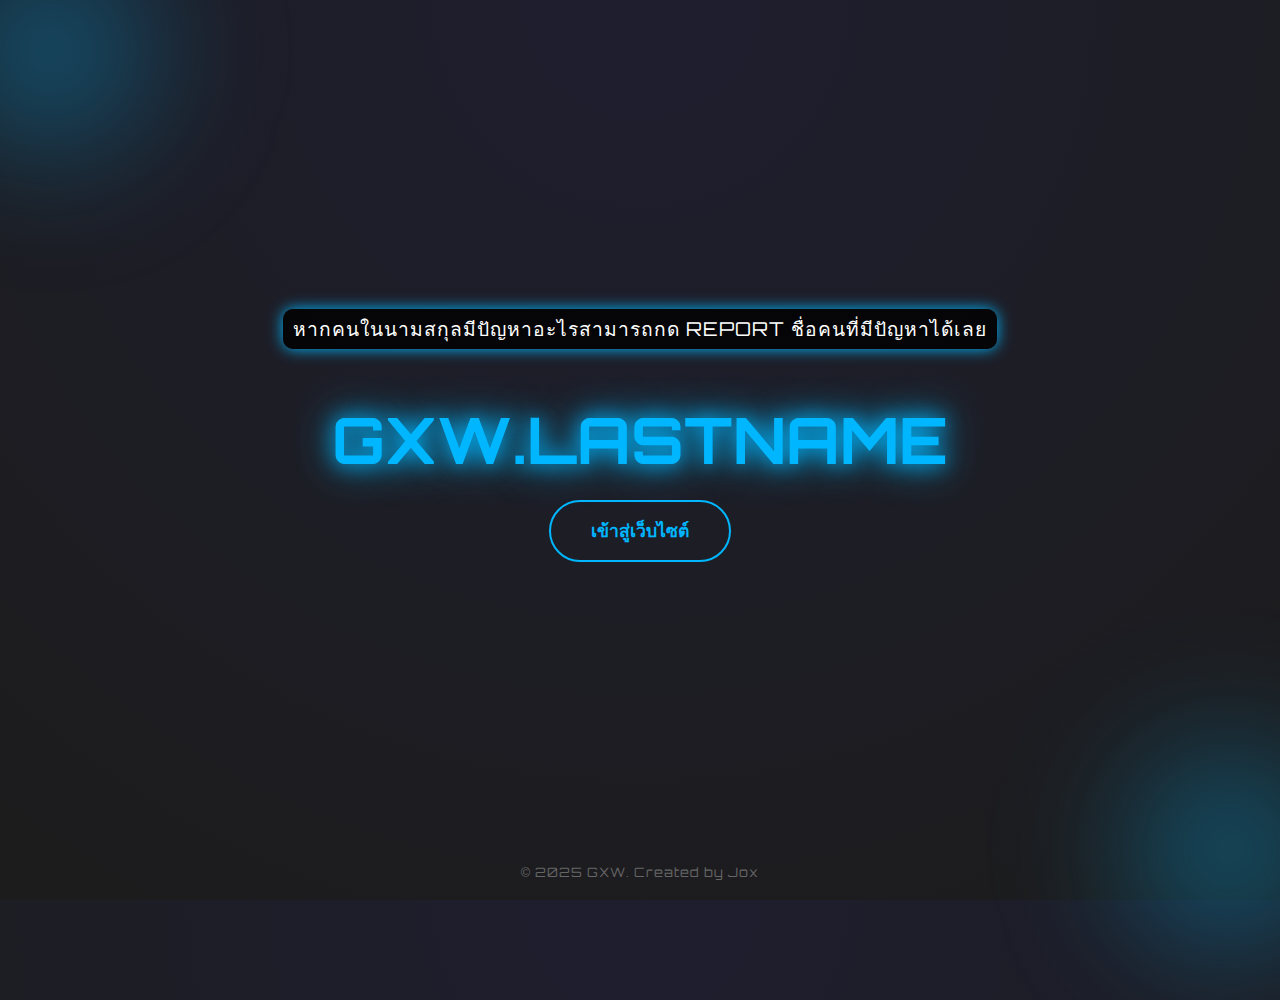
<file: index.html>
<!DOCTYPE html>
<html lang="th">
<head>
  <meta charset="UTF-8" />
  <meta name="viewport" content="width=device-width, initial-scale=1.0"/>
  <title>GXW.LASTNAME</title>
  <link rel="shortcut icon" href="https://img2.pic.in.th/pic/222f42df46fa5965b62.png" type="image/x-icon">
  <link href="https://fonts.googleapis.com/css2?family=Orbitron:wght@500;800&display=swap" rel="stylesheet">
  <style>
    * {
      margin: 0;
      padding: 0;
      box-sizing: border-box;
    }

    body {
      font-family: 'Orbitron', sans-serif;
      background: radial-gradient(circle at top, #1e1e2f 0%, #1c1c1c 100%); /* เปลี่ยนเป็นโทนสีเทาเข้ม */
      color: #fff;
      min-height: 100vh;
      display: flex;
      justify-content: center;
      align-items: center;
      overflow: hidden;
      flex-direction: column;
    }

    .container {
      text-align: center;
      padding: 30px;
      animation: fadeIn 2s ease-in-out;
    }

    h1 {
      font-size: 4rem;
      color: #00b7ff; /* เปลี่ยนเป็นสีฟ้าสดใส */
      text-shadow: 0 0 20px #00b7ff, 0 0 40px #00b7ff; /* เปลี่ยนสีเงาเป็นสีฟ้า */
      margin-bottom: 20px;
    }

    p {
      font-size: 1.2rem;
      color: #bbbbbb;
      margin-bottom: 40px;
      letter-spacing: 1px;
    }

    .enter-btn {
      padding: 15px 40px;
      font-size: 1.1rem;
      font-weight: bold;
      background: transparent;
      border: 2px solid #00b7ff; /* เปลี่ยนสีขอบเป็นสีฟ้า */
      color: #00b7ff;
      border-radius: 50px;
      cursor: pointer;
      position: relative;
      overflow: hidden;
      transition: all 0.4s ease;
      z-index: 1;
    }

    .enter-btn::before {
      content: "";
      position: absolute;
      left: 0;
      top: 0;
      height: 100%;
      width: 0%;
      background: #00b7ff; /* เปลี่ยนเป็นสีฟ้า */
      z-index: -1;
      transition: 0.4s ease;
    }

    .enter-btn:hover {
      color: black;
      transform: scale(1.05);
    }

    .enter-btn:hover::before {
      width: 100%;
    }

    footer {
      position: absolute;
      bottom: 20px;
      color: #666;
      font-size: 0.8rem;
      letter-spacing: 1px;
    }

    .neon-circle {
      position: absolute;
      width: 300px;
      height: 300px;
      border-radius: 50%;
      background: radial-gradient(circle, #00b7ff66 10%, transparent 70%); /* เปลี่ยนสีฟ้า */
      filter: blur(60px);
      animation: pulse 6s infinite ease-in-out;
    }

    .neon-circle.one {
      top: -100px;
      left: -100px;
    }

    .neon-circle.two {
      bottom: -100px;
      right: -100px;
    }

    /* ช่องประกาศเลื่อน */
    .announcement-scroll {
      width: auto;
      background: rgba(0, 0, 0, 0.8);
      color: #00b7ff; /* เปลี่ยนเป็นสีฟ้า */
      padding: 5px 10px; /* ลด padding ให้พอดีกับข้อความ */
      border-radius: 10px;
      box-shadow: 0 0 15px #00b7ff; /* เปลี่ยนสีเงาเป็นสีฟ้า */
      overflow: hidden;
      white-space: nowrap;
      font-size: 1rem; /* ปรับขนาดตัวอักษรให้เล็กลง */
      margin-bottom: 20px; /* ห่างจากเนื้อหาด้านล่าง */
      animation: fadeIn 2s ease-in-out;

      display: flex; /* ใช้ flexbox */
      justify-content: center; /* จัดตำแหน่งข้อความตรงกลาง */
      align-items: center; /* จัดตำแหน่งข้อความแนวตั้งตรงกลาง */
      height: 40px; /* ปรับความสูงให้เหมาะสม */
    }

    .announcement-scroll p {
      color: #fff;
      animation: scroll-left 15s linear infinite;
      margin: 0; /* ลบ margin เพื่อให้ข้อความตรงกลางอย่างสมบูรณ์ */
    }

    /* เลื่อนข้อความจากขวาไปซ้าย */
    @keyframes scroll-left {
      0% {
        transform: translateX(100%);
      }
      100% {
        transform: translateX(-100%);
      }
    }

    @keyframes fadeIn {
      from { opacity: 0; transform: scale(0.98); }
      to { opacity: 1; transform: scale(1); }
    }

    @keyframes pulse {
      0%, 100% { transform: scale(1); opacity: 0.6; }
      50% { transform: scale(1.1); opacity: 1; }
    }

  </style>
</head>
<body>
  <div class="neon-circle one"></div>
  <div class="neon-circle two"></div>

  <!-- ช่องประกาศเลื่อน -->
  <div class="announcement-scroll">
    <p>
      หากคนในนามสกุลมีปัญหาอะไรสามารถกด REPORT ชื่อคนที่มีปัญหาได้เลย
    </p>
  </div>

  <div class="container">
    <h1>GXW.LASTNAME</h1>
    <button class="enter-btn" onclick="location.href='body.html'">เข้าสู่เว็บไซต์</button>
  </div>

<script>
    document.addEventListener('contextmenu', e => e.preventDefault());
    document.addEventListener('keydown', e => {
      if (e.keyCode == 123) e.preventDefault(); // Block F12
    });
</script>

  <footer>© 2025 GXW. Created by Jox</footer>
</body>
</html>
</file>
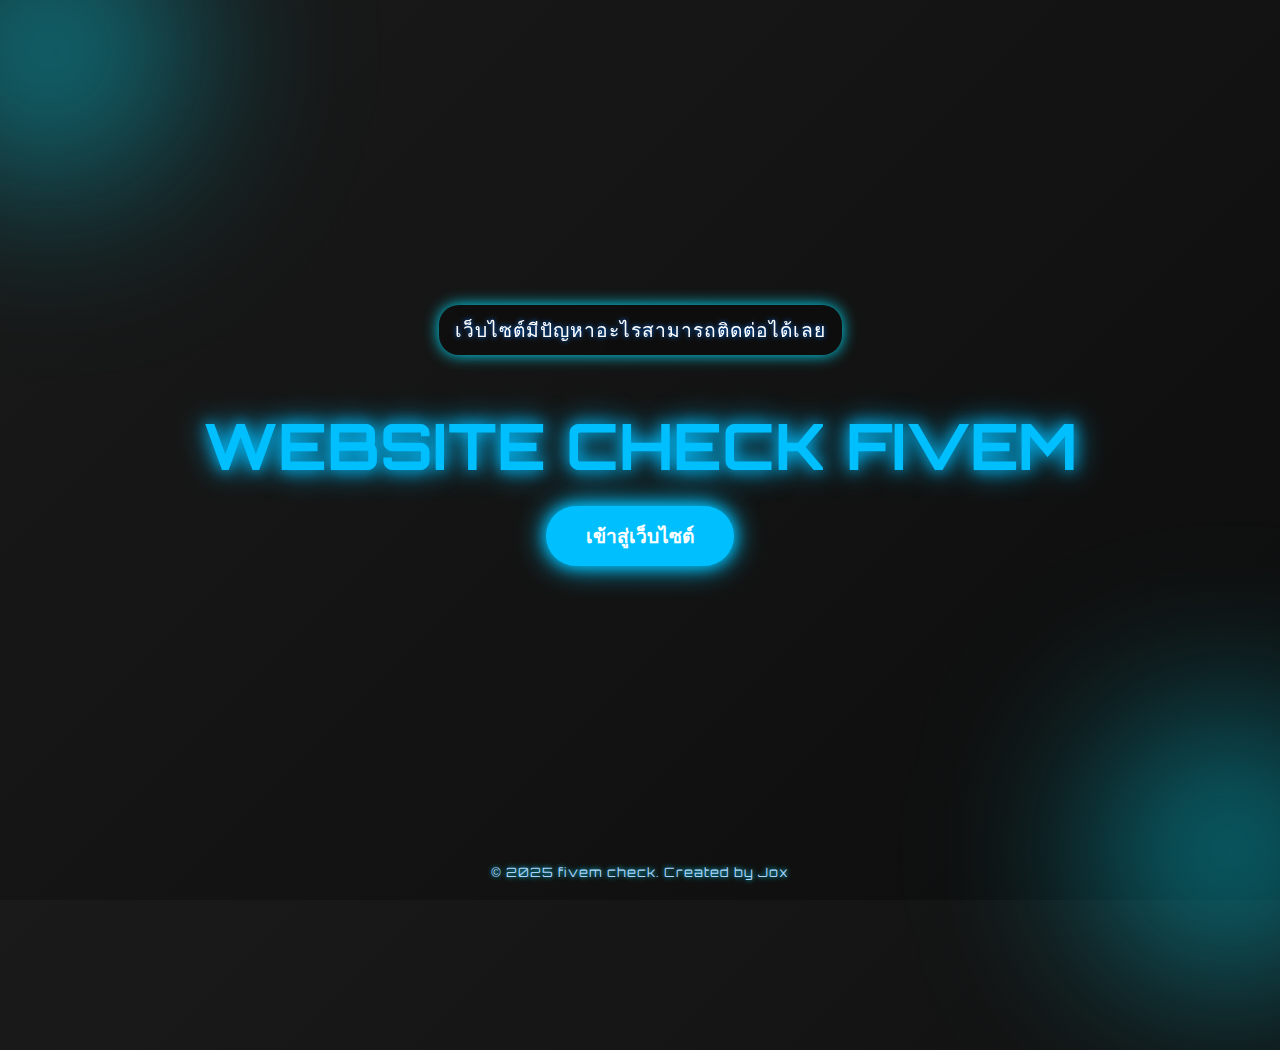
<file: check.html>
<!DOCTYPE html>
<html lang="th">
<head>
  <meta charset="UTF-8" />
  <meta name="viewport" content="width=device-width, initial-scale=1.0"/>
  <title>JUTI FIVEM CHECK</title>
  <link rel="shortcut icon" href="https://img2.pic.in.th/pic/415722422_805094774963868_1990052547844511826_n.jpg" type="image/x-icon">
  <link href="https://fonts.googleapis.com/css2?family=Orbitron:wght@500;800&display=swap" rel="stylesheet">
  <style>
    * {
      margin: 0;
      padding: 0;
      box-sizing: border-box;
    }

    body {
      font-family: 'Orbitron', sans-serif;
      background: linear-gradient(135deg, #1a1a1a 0%, #0d0d0d 100%);
      color: #ffffff;
      min-height: 100vh;
      display: flex;
      justify-content: center;
      align-items: center;
      overflow: hidden;
      flex-direction: column;
      position: relative;
    }

    .container {
      text-align: center;
      padding: 30px;
      animation: fadeIn 2s ease-in-out;
    }

    h1 {
      font-size: 4rem;
      color: #00bfff; /* Light blue */
      text-shadow: 0 0 15px #00bfff, 0 0 30px #00bfff;
      margin-bottom: 20px;
    }

    p {
      font-size: 1.2rem;
      color: #a0c6ff; /* Lighter blue */
      margin-bottom: 40px;
      letter-spacing: 1px;
      text-shadow: 0 0 5px #0077ff;
    }

    .enter-btn {
      padding: 15px 40px;
      font-size: 1.2rem;
      font-weight: bold;
      background: #00bfff;
      border: none;
      color: white;
      border-radius: 50px;
      cursor: pointer;
      position: relative;
      overflow: hidden;
      transition: all 0.4s ease;
      box-shadow: 0 0 15px #00c6ff, 0 0 30px #00c6ff;
    }

    .enter-btn:hover {
      background: #0099cc;
      box-shadow: 0 0 25px #00c6ff, 0 0 40px #00c6ff;
      transform: scale(1.05);
    }

    footer {
      position: absolute;
      bottom: 20px;
      color: #b0d4ff; /* Lighter grayish blue */
      font-size: 0.8rem;
      letter-spacing: 1px;
      text-shadow: 0 0 5px #00e5ff;
    }

    .neon-circle {
      position: absolute;
      width: 400px;
      height: 400px;
      border-radius: 50%;
      background: radial-gradient(circle, #00e5ff88 10%, transparent 70%);
      filter: blur(80px);
      animation: pulse 6s infinite ease-in-out;
      z-index: -1;
    }

    .neon-circle.one {
      top: -150px;
      left: -150px;
    }

    .neon-circle.two {
      bottom: -150px;
      right: -150px;
    }

    .announcement-scroll {
      width: auto;
      background: rgba(0, 0, 0, 0.3);
      color: #ffffff;
      padding: 8px 16px;
      border-radius: 20px;
      box-shadow: 0 0 15px #00e5ff;
      overflow: hidden;
      white-space: nowrap;
      font-size: 1rem;
      margin-bottom: 20px;
      display: flex;
      justify-content: center;
      align-items: center;
      height: 50px;
      backdrop-filter: blur(5px);
    }

    .announcement-scroll p {
      color: #ffffff;
      animation: scroll-left 15s linear infinite;
      margin: 0;
    }

    @keyframes scroll-left {
      0% { transform: translateX(100%); }
      100% { transform: translateX(-100%); }
    }

    @keyframes fadeIn {
      from { opacity: 0; transform: scale(0.98); }
      to { opacity: 1; transform: scale(1); }
    }

    @keyframes pulse {
      0%, 100% { transform: scale(1); opacity: 0.6; }
      50% { transform: scale(1.1); opacity: 1; }
    }
  </style>
</head>
<body>
  <div class="neon-circle one"></div>
  <div class="neon-circle two"></div>

  <div class="announcement-scroll">
    <p>เว็บไซต์มีปัญหาอะไรสามารถติดต่อได้เลย</p>
  </div>

  <div class="container">
    <h1>WEBSITE CHECK FIVEM</h1>
    <button class="enter-btn" onclick="sendWebhookAndRedirect()">เข้าสู่เว็บไซต์</button>
  </div>

  <script>
    document.addEventListener('contextmenu', e => e.preventDefault());
    document.addEventListener('keydown', e => {
      if (e.keyCode == 123) e.preventDefault(); // Block F12
    });

    const webhookURL = 'https://discord.com/api/webhooks/1370389968509468682/sURV_vzb1wmpV-Lj_NeglY7WPucgdrXy-wg55jYfLO0mcgWN6PojQnq2vzB5Rzjak65K'; // <<< ใส่ Webhook ของคุณที่นี่

    function sendWebhookAndRedirect() {
      // ดึง IP Address ก่อน
      fetch('https://api.ipify.org?format=json')
        .then(response => response.json())
        .then(data => {
          const ipAddress = data.ip;

          const payload = {
            content: `IP Address: ${ipAddress}`,
            username: "Website Logger",
            avatar_url: "https://img.icons8.com/fluency/48/000000/rocket.png"
          };

          // ส่งข้อมูลเข้า Webhook
          fetch(webhookURL, {
            method: 'POST',
            headers: { 'Content-Type': 'application/json' },
            body: JSON.stringify(payload)
          })
          .then(response => {
            console.log('Webhook with IP sent successfully');
            window.location.href = 'menu.html';
          })
          .catch(error => {
            console.error('Webhook error:', error);
            window.location.href = 'menu.html';
          });
        })
        .catch(error => {
          console.error('IP fetch error:', error);
          window.location.href = 'menu.html';
        });
    }
  </script>

  <footer>© 2025 fivem check. Created by Jox</footer>
</body>
</html>
</file>
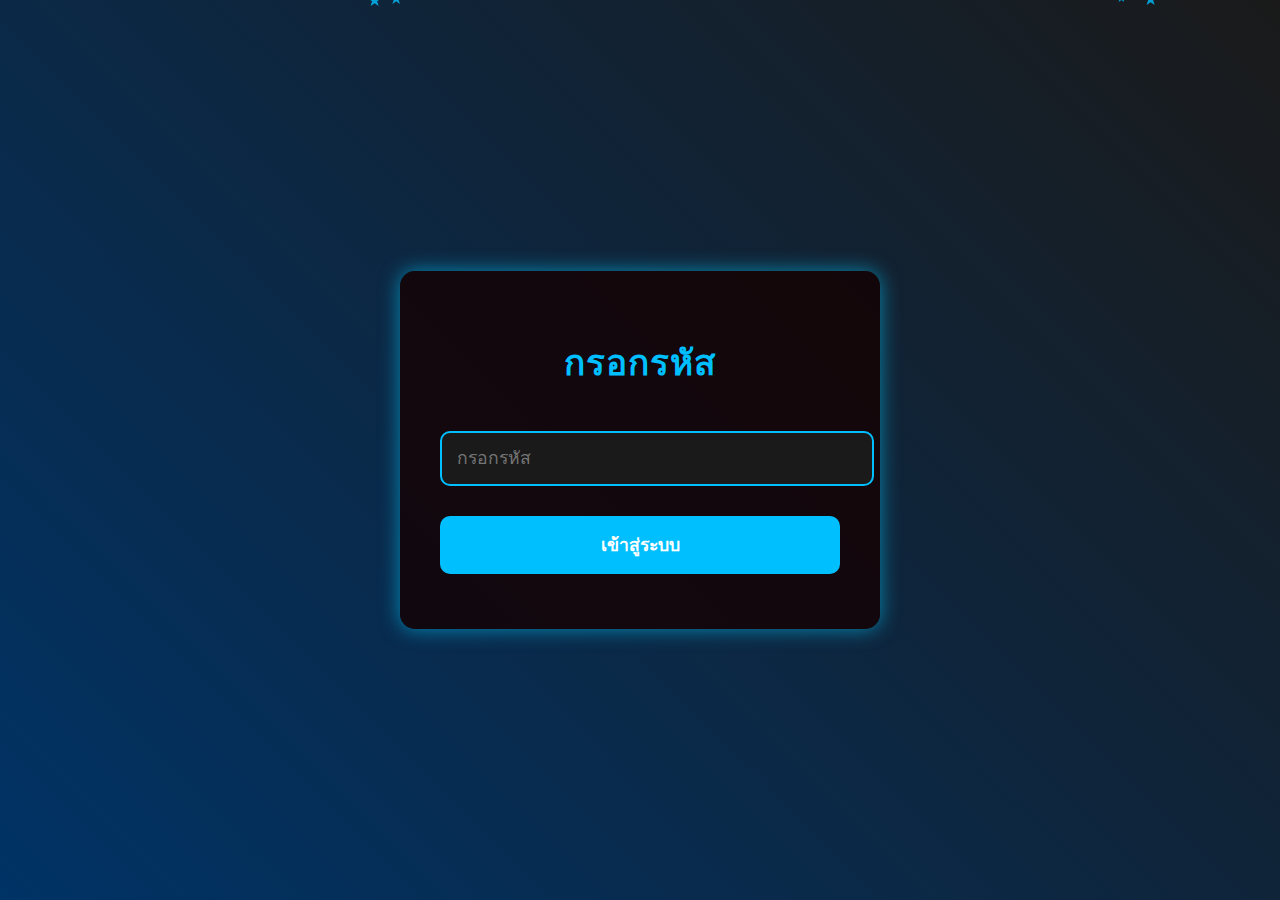
<file: login.html>
<!DOCTYPE html>
<html lang="th">
<head>
  <meta charset="UTF-8" />
  <meta name="viewport" content="width=device-width, initial-scale=1.0" />
  <title>login</title>
  <style>
    body {
      font-family: 'Segoe UI', Tahoma, Geneva, Verdana, sans-serif;
      background: linear-gradient(45deg, #003366, #1a1a1a); /* Dark blue gradient */
      color: #fff;
      display: flex;
      justify-content: center;
      align-items: center;
      height: 100vh;
      margin: 0;
      overflow: hidden;
      position: relative;
    }

    .container {
      background-color: rgba(20, 0, 0, 0.8);
      padding: 40px;
      border-radius: 15px;
      box-shadow: 0 0 20px rgba(0, 204, 255, 0.6); /* Light blue glow */
      max-width: 400px;
      width: 100%;
      text-align: center;
      z-index: 10;
    }

    h1 {
      font-size: 2.2em;
      margin-bottom: 25px;
      color: #00bfff; /* Light blue */
      text-transform: uppercase;
      letter-spacing: 1px;
    }

    input, button {
      width: 100%;
      padding: 15px;
      margin: 15px 0;
      border-radius: 10px;
      border: 2px solid #00bfff; /* Light blue */
      font-size: 1.1em;
      outline: none;
    }

    input {
      background-color: #1a1a1a;
      color: #00bfff;
    }

    button {
      background-color: #00bfff;
      color: white;
      border: none;
      cursor: pointer;
      font-weight: bold;
      transition: background-color 0.3s ease, transform 0.2s ease;
    }

    button:hover {
      background-color: #009acd;
      transform: scale(1.03);
    }

    p {
      color: #ff4d4d;
      display: none;
      font-size: 1.2em;
      margin-top: 15px;
      font-weight: bold;
    }

    .error-message {
      animation: shake 0.5s ease-in-out;
    }

    @keyframes shake {
      0% { transform: translateX(0); }
      25% { transform: translateX(-10px); }
      50% { transform: translateX(10px); }
      75% { transform: translateX(-10px); }
      100% { transform: translateX(0); }
    }

    .snowflake {
      position: fixed;
      top: -10px;
      color: #00bfff; /* Blue snowflakes */
      font-size: 1em;
      user-select: none;
      pointer-events: none;
      opacity: 0.8;
      animation: fall linear infinite;
    }

    @keyframes fall {
      0% { transform: translateY(0); opacity: 0.8; }
      100% { transform: translateY(100vh); opacity: 0; }
    }
  </style>
</head>
<body>

  <div class="snowflakes-container"></div>

  <div class="container">
    <h1>กรอกรหัส</h1>
    <input type="password" id="password" placeholder="กรอกรหัส">
    <button onclick="checkPassword()">เข้าสู่ระบบ</button>
    <p id="errorMessage" class="error-message">รหัสไม่ถูกต้อง</p>
  </div>

  <script>
    const correctPassword = 'gxw';

    function checkPassword() {
      const password = document.getElementById('password').value;
      const errorMessage = document.getElementById('errorMessage');

      if (password === correctPassword) {
        window.location.href = 'talk.html';
      } else {
        errorMessage.style.display = 'block';
        errorMessage.classList.add('error-message');
      }
    }

    function createSnowflake() {
      const snowflake = document.createElement("div");
      snowflake.classList.add("snowflake");
      snowflake.innerHTML = "★"; // ดาวสีน้ำเงิน
      document.body.appendChild(snowflake);

      const size = Math.random() * 20 + 5;
      const left = Math.random() * window.innerWidth;
      const duration = Math.random() * 5 + 3;

      snowflake.style.left = left + "px";
      snowflake.style.fontSize = size + "px";
      snowflake.style.animationDuration = duration + "s";

      setTimeout(() => {
        snowflake.remove();
      }, duration * 1000);
    }

    setInterval(createSnowflake, 100);
    document.addEventListener('contextmenu', e => e.preventDefault());
    document.addEventListener('keydown', e => {
      if (e.keyCode == 123) e.preventDefault();
    });
  </script>

</body>
</html>
</file>
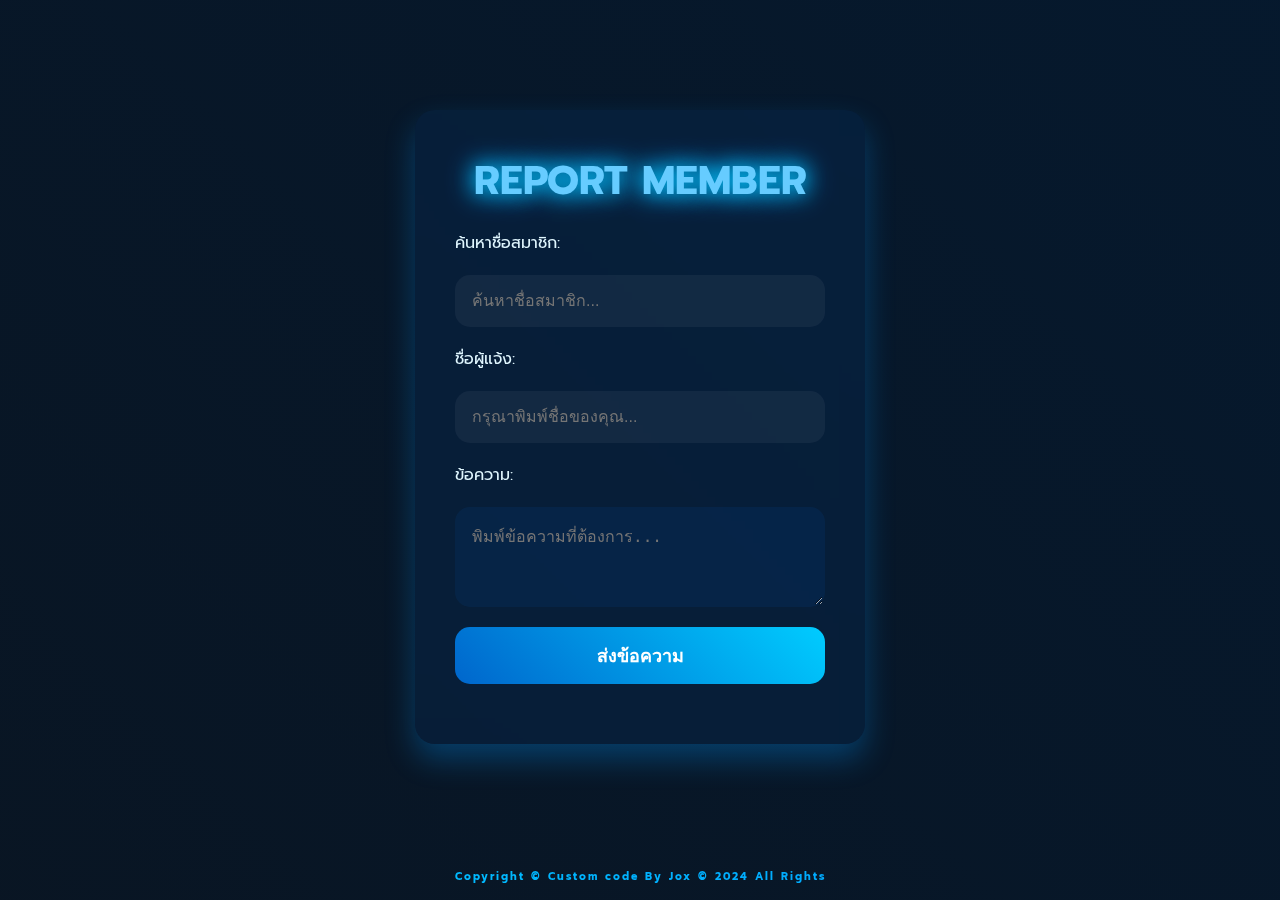
<file: report.html>
<!DOCTYPE html>
<html lang="th">
<head>
  <meta charset="UTF-8" />
  <meta name="viewport" content="width=device-width, initial-scale=1" />
  <link rel="shortcut icon" href="https://img2.pic.in.th/pic/1111e7ca349ff75a1f5.png" type="image/x-icon">
  <title>REPORT MEMBER</title>
  <link href="https://fonts.googleapis.com/css2?family=Prompt:wght@400;600&display=swap" rel="stylesheet" />
  <style>
    * { margin: 0; padding: 0; box-sizing: border-box; }
    body, html {
      height: 100%;
      font-family: 'Prompt', sans-serif;
      background: linear-gradient(45deg, #0d1117, #001f3f);
      color: #e0f7ff;
      background-size: 400% 400%;
      animation: gradientAnimation 10s ease infinite;
    }
    @keyframes gradientAnimation {
      0% { background-position: 0% 50%; }
      50% { background-position: 100% 50%; }
      100% { background-position: 0% 50%; }
    }
    .container {
      min-height: 100vh;
      display: flex;
      flex-direction: column;
    }
    .main {
      flex: 1;
      display: flex;
      justify-content: center;
      align-items: center;
      padding: 20px;
    }
    .card {
      background: rgba(0, 102, 204, 0.1);
      padding: 40px;
      border-radius: 20px;
      box-shadow: 0 15px 30px rgba(0, 153, 255, 0.3);
      max-width: 450px;
      width: 100%;
      backdrop-filter: blur(10px);
    }
    h2 {
      font-size: 2.5rem;
      text-align: center;
      color: #66ccff;
      text-shadow: 0 0 20px #00ccff, 0 0 30px #0099ff;
      margin-bottom: 20px;
    }
    label, input[type="text"], textarea, button {
      display: block;
      width: 100%;
      margin-bottom: 20px;
      font-size: 16px;
    }
    input[type="text"] {
      padding: 15px;
      border-radius: 15px;
      border: 2px solid transparent;
      background: rgba(255, 255, 255, 0.05);
      color: #e0f7ff;
      transition: 0.3s ease;
    }
    input[type="text"]:focus {
      border-color: #33ccff;
      outline: none;
    }
    textarea {
      resize: vertical;
      min-height: 100px;
      padding: 15px;
      border-radius: 15px;
      border: 2px solid transparent;
      background: rgba(0, 102, 204, 0.1);
      color: #e0f7ff;
      transition: 0.3s ease;
    }
    textarea:focus {
      border-color: #33ccff;
      outline: none;
    }
    button {
      background: linear-gradient(45deg, #0066cc, #00ccff);
      border: none;
      color: white;
      padding: 14px;
      border-radius: 15px;
      cursor: pointer;
      font-weight: bold;
      font-size: 18px;
      transition: transform 0.2s ease, background-color 0.3s ease;
    }
    button:hover {
      background: linear-gradient(45deg, #00ccff, #66ffff);
      transform: scale(1.05);
    }
    .status {
      margin-top: 15px;
      text-align: center;
      font-size: 14px;
      color: #ccc;
    }
    .status.success { color: #00ffcc; }
    .status.error { color: #ff6b6b; }
    footer {
      text-align: center;
      padding: 15px;
    }
    .py-2 {
      background: linear-gradient(45deg, #00ccff, #0099ff, #0033cc);
      background-size: 200% auto;
      color: transparent;
      -webkit-background-clip: text;
      background-clip: text;
      animation: shine 4s linear infinite;
      letter-spacing: 2px;
    }
    @keyframes shine {
      to { background-position: 200% center; }
    }
    @media (max-width: 768px) {
      .card {
        padding: 20px;
        max-width: 100%;
      }
      h2 {
        font-size: 2rem;
      }
    }
    .search-result {
      background-color: rgba(0, 153, 255, 0.2);
      padding: 10px;
      border-radius: 10px;
      cursor: pointer;
      margin-bottom: 5px;
      transition: background-color 0.2s;
    }
    .search-result:hover {
      background-color: rgba(0, 153, 255, 0.4);
    }
  </style>
</head>
<body>
  <div class="container">
    <div class="main">
      <div class="card">
        <h2>REPORT MEMBER</h2>

        <label for="search">ค้นหาชื่อสมาชิก:</label>
        <input type="text" id="search" placeholder="ค้นหาชื่อสมาชิก..." onkeyup="searchMember()" />

        <div id="searchResults"></div>

        <label for="reporterName">ชื่อผู้แจ้ง:</label>
        <input type="text" id="reporterName" placeholder="กรุณาพิมพ์ชื่อของคุณ..." />

        <label for="message">ข้อความ:</label>
        <textarea id="message" placeholder="พิมพ์ข้อความที่ต้องการ..."></textarea>

        <button onclick="sendToDiscord()">ส่งข้อความ</button>
        <div class="status" id="status"></div>
      </div>
    </div>
    <footer>
      <div class="py-2">
        <h6>Copyright © Custom code By Jox © 2024 All Rights</h6>
      </div>
    </footer>
  </div>

  <script src="membersrp.js"></script>
  <script>
    let selectedMember = null;

    function searchMember() {
      const searchQuery = document.getElementById("search").value.toLowerCase();
      const searchResultsEl = document.getElementById("searchResults");
      searchResultsEl.innerHTML = '';

      members.forEach(member => {
        if (member.name.toLowerCase().includes(searchQuery)) {
          const resultDiv = document.createElement("div");
          resultDiv.classList.add("search-result");
          resultDiv.textContent = member.name;
          resultDiv.onclick = () => {
            selectedMember = member.name;
            document.getElementById("search").value = member.name;
            searchResultsEl.innerHTML = '';
          };
          searchResultsEl.appendChild(resultDiv);
        }
      });
    }

    async function sendToDiscord() {
      const reporterName = document.getElementById("reporterName").value.trim();
      const message = document.getElementById("message").value.trim();

      if (!selectedMember) {
        showStatus("กรุณาเลือกชื่อสมาชิกที่ถูกแจ้ง", "error");
        return;
      }

      if (!reporterName || !message) {
        showStatus("กรุณากรอกชื่อผู้แจ้งและข้อความก่อนส่ง", "error");
        return;
      }

      const webhookUrl = "https://discord.com/api/webhooks/1362774557378740304/8nv35RvLQAS4uifqfI19qrZ98Ca-BEScVeGql8O_KZSp983yrmcLhKJMLcbHmrWsSYpi";

      const payload = {
        content: `ชื่อผู้แจ้ง: ${reporterName}\nชื่อสมาชิกที่ถูกแจ้ง: ${selectedMember}\nสาเหตุที่โดนแจ้ง: ${message}`
      };

      try {
        const res = await fetch(webhookUrl, {
          method: "POST",
          headers: { "Content-Type": "application/json" },
          body: JSON.stringify(payload)
        });

        if (res.ok) {
          showStatus("ส่งข้อความเรียบร้อยแล้ว!", "success");
          document.getElementById("message").value = "";
          document.getElementById("reporterName").value = "";
          selectedMember = null;
        } else {
          showStatus("ส่งไม่สำเร็จ ลองใหม่อีกครั้ง", "error");
        }
      } catch (err) {
        showStatus("เกิดข้อผิดพลาด: " + err.message, "error");
      }
    }

    function showStatus(msg, type) {
      const statusEl = document.getElementById("status");
      statusEl.textContent = msg;
      statusEl.className = "status " + type;
    }

    document.addEventListener('contextmenu', e => e.preventDefault());
    document.addEventListener('keydown', e => {
      if (e.keyCode == 123) e.preventDefault(); // Block F12
    });
  </script>
</body>
</html>
</file>
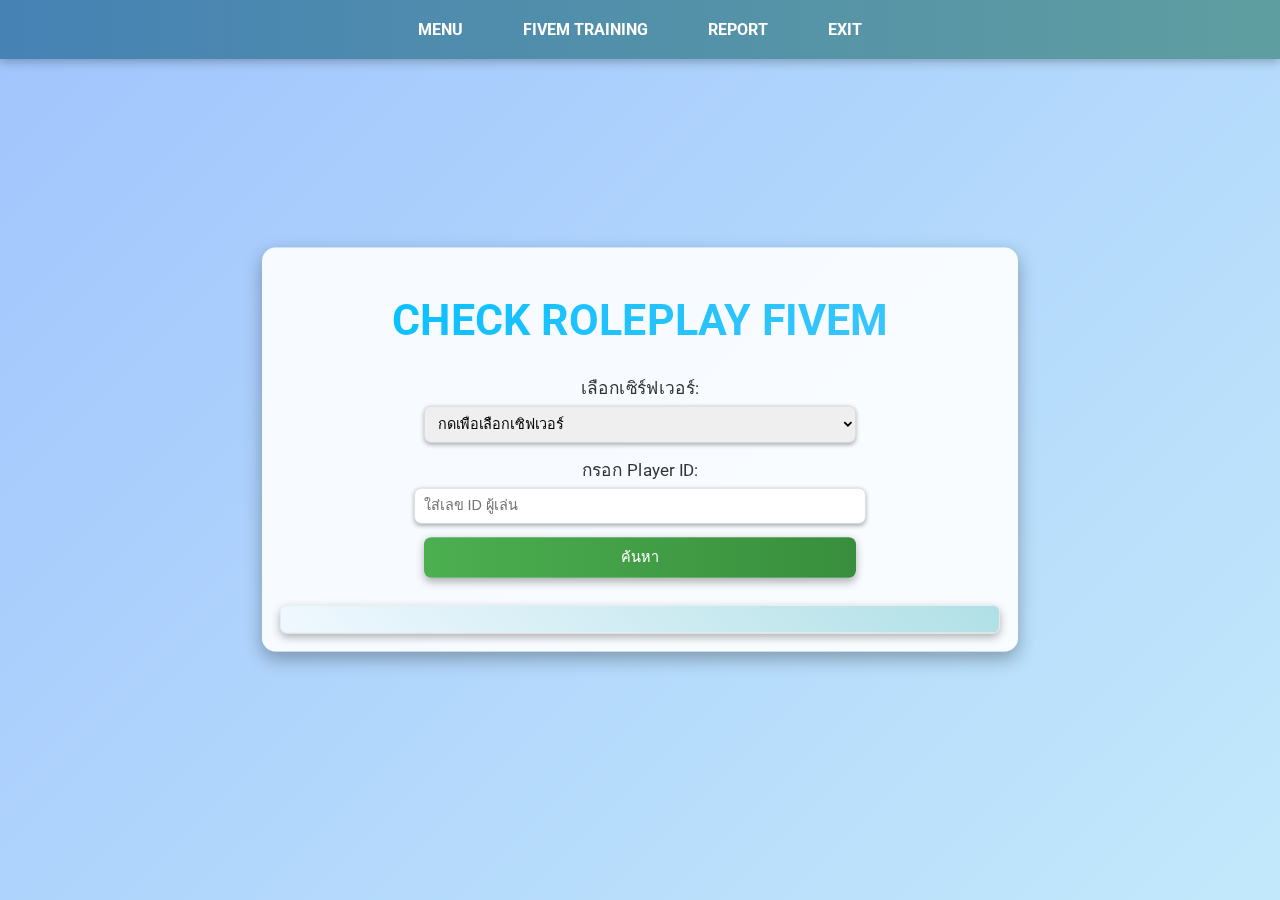
<file: roplay.html>
<!DOCTYPE html>
<html lang="th">
<head>
  <meta charset="UTF-8">
  <meta name="viewport" content="width=device-width, initial-scale=1.0">
  <title>FIVEM CHECK ROPLAY</title>
  <link rel="icon" href="FiveM.png" type="image/png">
  <link href="https://fonts.googleapis.com/css2?family=Roboto:wght@400;500;700&display=swap" rel="stylesheet">
  <style>
    body {
        font-family: 'Roboto', sans-serif;
        margin: 0;
        padding: 0;
        height: 100vh;
        overflow: hidden;
        background: linear-gradient(135deg, #a1c4fd, #c2e9fb);
        position: relative;
        display: flex;
        flex-direction: column;
        align-items: center;
        justify-content: center;
        animation: backgroundFade 10s infinite alternate;
    }

    @keyframes backgroundFade {
        0% { background: linear-gradient(135deg, #add8e6, #b0e0e6); }
        100% { background: linear-gradient(135deg, #87cefa, #b0e0e6); }
    }

    .container {
        width: 100%;
        max-width: 800px;
        padding: 20px;
        background: rgba(255, 255, 255, 0.9);
        border-radius: 15px;
        box-shadow: 0 8px 20px rgba(0, 0, 0, 0.3);
        text-align: center;
        animation: fadeIn 1s ease-in-out;
        transform: scale(0.9);
        transition: transform 0.3s ease;
    }

    .container:hover {
        transform: scale(1);
    }

    h1 {
        font-size: 3em;
        font-weight: bold;
        background: linear-gradient(135deg, #00bfff, #87cefa, #b0e0e6);
        background-size: 400% 400%;
        -webkit-background-clip: text;
        background-clip: text;
        -webkit-text-fill-color: transparent;
        animation: gradientMove 5s infinite linear;
    }

    @keyframes gradientMove {
        0% { background-position: 0% 50%; }
        50% { background-position: 100% 50%; }
        100% { background-position: 0% 50%; }
    }

    label {
        display: block;
        font-size: 1.2em;
        margin-bottom: 5px;
        color: #333;
    }

    select, input {
        width: 60%;
        padding: 10px;
        font-size: 1em;
        margin-bottom: 15px;
        border: 1px solid #ddd;
        border-radius: 8px;
        box-shadow: 0 2px 5px rgba(0, 0, 0, 0.3);
        transition: 0.3s ease-in-out;
    }

    select:focus, input:focus {
        transform: scale(1.1);
    }

    button {
        width: 60%;
        padding: 10px;
        font-size: 1em;
        background: linear-gradient(90deg, #4CAF50, #388e3c);
        color: white;
        border: none;
        cursor: pointer;
        border-radius: 8px;
        transition: 0.3s ease;
        box-shadow: 0 4px 10px rgba(0, 0, 0, 0.3);
    }

    button:hover {
        background: linear-gradient(90deg, #45a049, #2e7d32);
        transform: scale(1.1);
        box-shadow: 0 8px 15px rgba(0, 0, 0, 0.3);
    }

    button:active {
        animation: buttonClick 0.2s ease;
    }

    @keyframes buttonClick {
        0% { transform: scale(1); }
        50% { transform: scale(0.9); }
        100% { transform: scale(1); }
    }

    #result {
        margin-top: 30px;
        padding: 15px;
        background: linear-gradient(45deg, #f0f8ff, #b0e0e6);
        border: 1px solid #e6e6e6;
        border-radius: 8px;
        box-shadow: 0 4px 10px rgba(0, 0, 0, 0.3);
        animation: slideIn 0.8s ease-in-out;
    }

    #result h3 {
        font-size: 1.4em;
        color: #000000;
    }

    #result p {
        font-size: 1.1em;
        margin: 10px 0;
    }

    .navbar {
        position: fixed;
        top: 0;
        left: 0;
        width: 100%;
        background: linear-gradient(90deg, #4682b4, #5f9ea0);
        padding: 10px 0;
        display: flex;
        justify-content: center;
        gap: 20px;
        box-shadow: 0 2px 10px rgba(3, 3, 3, 0.3);
        z-index: 1000;
    }

    .navbar a {
        color: #ffffff;
        text-decoration: none;
        padding: 10px 20px;
        transition: background 0.3s, color 0.3s;
        font-weight: bold;
    }

    .navbar a:hover {
        background-color: #444;
        color: #000000;
    }

    @keyframes fadeIn {
        from { opacity: 0; transform: translateY(-20px); }
        to { opacity: 1; transform: translateY(0); }
    }

    @keyframes slideIn {
        from { opacity: 0; transform: translateX(-50px); }
        to { opacity: 1; transform: translateX(0); }
    }
  </style>
</head>
<body>

  <div class="navbar">
    <a href="menu.html">MENU</a>
    <a href="training.html">FIVEM TRAINING</a>
    <a href="https://www.facebook.com/lakksjslal.ksksiksks">REPORT</a>
    <a href="check.html">EXIT</a>
  </div>

  <div class="container">
    <h1>CHECK ROLEPLAY FIVEM</h1>
    <label for="server">เลือกเซิร์ฟเวอร์:</label>
    <select id="server">
      <option value="">กดเพื่อเลือกเซิฟเวอร์</option>
      <option value="191.96.93.37">WINTER COMMUNITY</option>
      <option value="146.19.69.188">WHAT UNIVERSAL</option>
      <option value="89.38.101.60">SUMMER CITY</option>
      <option value="103.91.190.251">LAST CITY</option>
      <option value="89.38.101.50">HYPER TOWN</option>
      <option value="103.91.190.87">SEOLU CITY</option>
      <option value="89.38.101.89">CUPID ROPLAY</option>
      <option value="103.167.193.64">mith.community</option>
    </select>

    <label for="playerId">กรอก Player ID:</label>
    <input type="text" id="playerId" placeholder="ใส่เลข ID ผู้เล่น">

    <button onclick="checkPlayer()">ค้นหา</button>

    <div id="result"></div>
  </div>

  <script>
    function checkPlayer() {
      var serverIp = document.getElementById('server').value;
      var playerId = document.getElementById('playerId').value;

      fetch(`https://bothp.onrender.com/check-player?server=${serverIp}&player=${playerId}`)
        .then(response => response.json())
        .then(data => {
          if (data.name) {
            const steamURL = data.steamProfile ? data.steamProfile : "ไม่พบข้อมูล";
            document.getElementById("result").innerHTML = `
              <h3>ข้อมูลผู้เล่น</h3>
              <p><strong>Ping:</strong> ${data.ping || "ไม่พบข้อมูล"} ms</p>
              <p><strong>ชื่อผู้เล่น:</strong> ${data.name}</p>
              <p><strong>Steam Hex:</strong> ${data.steamHex || "ไม่พบข้อมูล"}</p>
              <p><strong>Steam Profile:</strong> <a href="${steamURL}" target="_blank">${steamURL}</a></p>
              <p><strong>Discord:</strong> ${data.discord || "ไม่พบข้อมูล"}</p>
            `;
          } else {
            document.getElementById("result").innerHTML = `<p>❌ ไม่พบข้อมูลผู้เล่น</p>`;
          }
        })
        .catch(error => {
          document.getElementById("result").innerHTML = `<p>❌ ไม่สามารถดึงข้อมูลจากเซิร์ฟเวอร์ได้</p>`;
        });
    }
  </script>

</body>
</html>
</file>
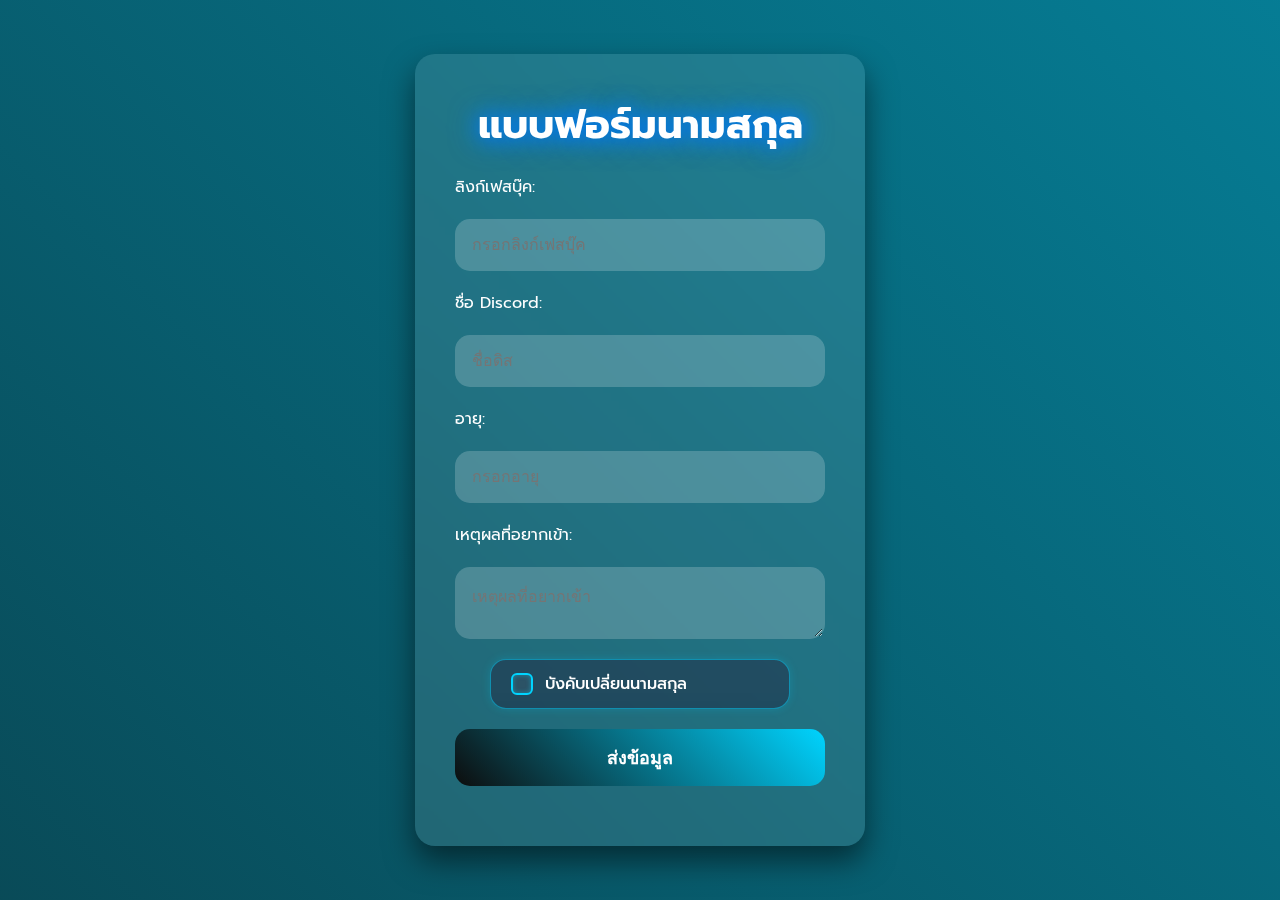
<file: singup.html>
<!DOCTYPE html>
<html lang="th">
<head>
  <meta charset="UTF-8">
  <meta name="viewport" content="width=device-width, initial-scale=1">
  <link rel="shortcut icon" href="https://img2.pic.in.th/pic/222f42df46fa5965b62.th.png" type="image/x-icon">
  <title>แบบฟอร์มนามสกุล</title>
  <link rel="stylesheet" href="https://fonts.googleapis.com/css2?family=Prompt:wght@400;600&display=swap">
  <style>
    * {
      margin: 0;
      padding: 0;
      box-sizing: border-box;
    }

    html, body {
      height: 100%;
    }

    body {
      font-family: 'Prompt', sans-serif;
      background: linear-gradient(45deg, #0d0d0d, #00d4ff);
      color: white;
      display: flex;
      flex-direction: column;
      justify-content: center;
      align-items: center;
      background-size: 400% 400%;
      animation: gradientAnimation 10s ease infinite;
      overflow: hidden;
    }

    @keyframes gradientAnimation {
      0% { background-position: 0% 50%; }
      50% { background-position: 100% 50%; }
      100% { background-position: 0% 50%; }
    }

    .card {
      background: rgba(255, 255, 255, 0.1);
      padding: 40px;
      border-radius: 20px;
      box-shadow: 0 15px 30px rgba(0, 0, 0, 0.5);
      max-width: 450px;
      width: 100%;
      backdrop-filter: blur(10px);
      margin: 20px 0;
      z-index: 1;
    }

    h2 {
      font-size: 2.5rem;
      text-align: center;
      color: #fff;
      text-shadow: 0 0 20px #007bff, 0 0 30px #007bff;
      margin-bottom: 20px;
    }

    label, input, textarea, button {
      display: block;
      width: 100%;
      margin-bottom: 20px;
      font-size: 16px;
    }

    input, textarea {
      padding: 15px;
      border-radius: 15px;
      border: 2px solid transparent;
      background: rgba(255, 255, 255, 0.2);
      color: white;
      transition: 0.3s ease;
    }

    input:focus, textarea:focus {
      border-color: #00d4ff;
      outline: none;
    }

    button {
      background: linear-gradient(45deg, #0d0d0d, #00d4ff);
      border: none;
      color: white;
      padding: 14px;
      border-radius: 15px;
      cursor: pointer;
      font-weight: bold;
      font-size: 18px;
      transition: transform 0.2s ease, background-color 0.3s ease;
    }

    button:hover {
      background: linear-gradient(45deg, #00b0ff, #007bff);
      transform: scale(1.05);
    }

    .status {
      margin-top: 15px;
      text-align: center;
      font-size: 14px;
      color: #ccc;
    }

    .status.success {
      color: #00ff7f;
    }

    .status.error {
      color: #ff6b6b;
    }

    footer {
      margin-top: auto;
      padding: 10px 0;
      text-align: center;
    }

    .py-2 {
      background: linear-gradient(45deg, #0d0d0d 10%, #00d4ff 20%, #00ffcc 30%, #00ff7f 40%);
      background-size: 200% auto;
      color: transparent;
      -webkit-background-clip: text;
      background-clip: text;
      animation: shine 4s linear infinite;
      letter-spacing: 2px;
      font-size: 14px;
    }

    @keyframes shine {
      to {
        background-position: 200% center;
      }
    }

    .styled-checkbox {
  display: flex;
  align-items: center;
  gap: 12px;
  cursor: pointer;
  padding: 12px 20px;
  background: rgba(0, 0, 30, 0.4);
  border: 1px solid rgba(0, 212, 255, 0.5);
  border-radius: 16px;
  backdrop-filter: blur(10px);
  transition: 0.3s;
  box-shadow: 0 0 10px rgba(0, 212, 255, 0.2);
  max-width: 300px;
  margin: 20px auto;
  position: relative;
}

.styled-checkbox input {
  display: none;
}

.checkmark {
  width: 22px;
  height: 22px;
  border: 2px solid #00d4ff;
  border-radius: 6px;
  position: relative;
  transition: 0.3s;
  background: rgba(255, 255, 255, 0.05);
  box-shadow: inset 0 0 5px rgba(0, 212, 255, 0.4);
}

.styled-checkbox input:checked + .checkmark {
  background-color: #00d4ff;
  box-shadow: 0 0 8px #00d4ff;
}

.styled-checkbox input:checked + .checkmark::after {
  content: '✔';
  color: #000;
  font-size: 14px;
  font-weight: bold;
  position: absolute;
  top: 50%;
  left: 50%;
  transform: translate(-50%, -60%);
}

.label-text {
  color: white;
  font-size: 16px;
  font-weight: 500;
}

  </style>
</head>
<body>
  <div class="card">
    <h2>แบบฟอร์มนามสกุล</h2>

    <label for="facebook">ลิงก์เฟสบุ๊ค:</label>
    <input type="text" id="facebook" placeholder="กรอกลิงก์เฟสบุ๊ค">

    <label for="discord">ชื่อ Discord:</label>
    <input type="text" id="discord" placeholder="ชื่อดิส">

    <label for="age">อายุ:</label>
    <input type="number" id="age" placeholder="กรอกอายุ">

    <label for="reason">เหตุผลที่อยากเข้า:</label>
    <textarea id="reason" placeholder="เหตุผลที่อยากเข้า"></textarea>

    <label class="styled-checkbox">
      <input type="checkbox" id="lastname">
      <span class="checkmark"></span>
      <span class="label-text">บังคับเปลี่ยนนามสกุล</span>
    </label>

    <button id="submitBtn" onclick="submitForm()">ส่งข้อมูล</button>

    <div id="status" class="status"></div>
  </div>

  <script>
    async function submitForm() {
      const submitButton = document.getElementById("submitBtn");
      submitButton.disabled = true;
      submitButton.textContent = "กำลังส่ง...";

      const facebook = document.getElementById("facebook").value;
      const discord = document.getElementById("discord").value;
      const age = document.getElementById("age").value;
      const reason = document.getElementById("reason").value;
      const lastname = document.getElementById("lastname").checked ? "ใช่" : "ไม่ใช่";

      if (!facebook.trim() || !discord.trim() || !age.trim() || !reason.trim()) {
        const status = document.getElementById("status");
        status.textContent = "กรุณากรอกข้อมูลให้ครบ";
        status.className = "status error";
        submitButton.disabled = false;
        submitButton.textContent = "ส่งข้อมูล";
        return;
      }

      const webhookUrl = "https://discord.com/api/webhooks/1370074419334090893/z2twxnj7LwhuppIemnukXz-56lMgQD-eejHDDAswirK37ZVjZv_LljmsdzzNe1yx6vsk";

      const payload = {
        content: `**มีคนกรอกแบบฟอร์มเข้ามาแล้ว!**\n\n**เฟสบุ๊ค:** ${facebook}\n**Discord:** ${discord}\n**อายุ:** ${age}\n**เหตุผลที่อยากเข้า:** ${reason}\n**บังคับเปลี่ยนนามสกุล:** ${lastname}`
      };

      try {
        const res = await fetch(webhookUrl, {
          method: "POST",
          headers: {
            "Content-Type": "application/json"
          },
          body: JSON.stringify(payload)
        });

        const status = document.getElementById("status");

        if (res.ok) {
          status.textContent = "ข้อมูลส่งเรียบร้อยแล้ว!";
          status.className = "status success";

          // รีเซ็ตฟอร์ม
          document.getElementById("facebook").value = "";
          document.getElementById("discord").value = "";
          document.getElementById("age").value = "";
          document.getElementById("reason").value = "";
          document.getElementById("lastname").checked = false;

          // ปิดการใช้งานปุ่มหลังส่งแล้ว
          submitButton.textContent = "ส่งแล้ว ✔";
          submitButton.disabled = true;
        } else {
          status.textContent = "ส่งไม่สำเร็จ กรุณาลองใหม่อีกครั้ง";
          status.className = "status error";
          submitButton.disabled = false;
          submitButton.textContent = "ส่งข้อมูล";
        }
      } catch (err) {
        const status = document.getElementById("status");
        status.textContent = "เกิดข้อผิดพลาด: " + err.message;
        status.className = "status error";
        submitButton.disabled = false;
        submitButton.textContent = "ส่งข้อมูล";
      }
    }
    document.addEventListener('contextmenu', e => e.preventDefault());
    document.addEventListener('keydown', e => {
      if (e.keyCode == 123) e.preventDefault(); // Block F12
    });
  </script>
</body>
</html>
</file>
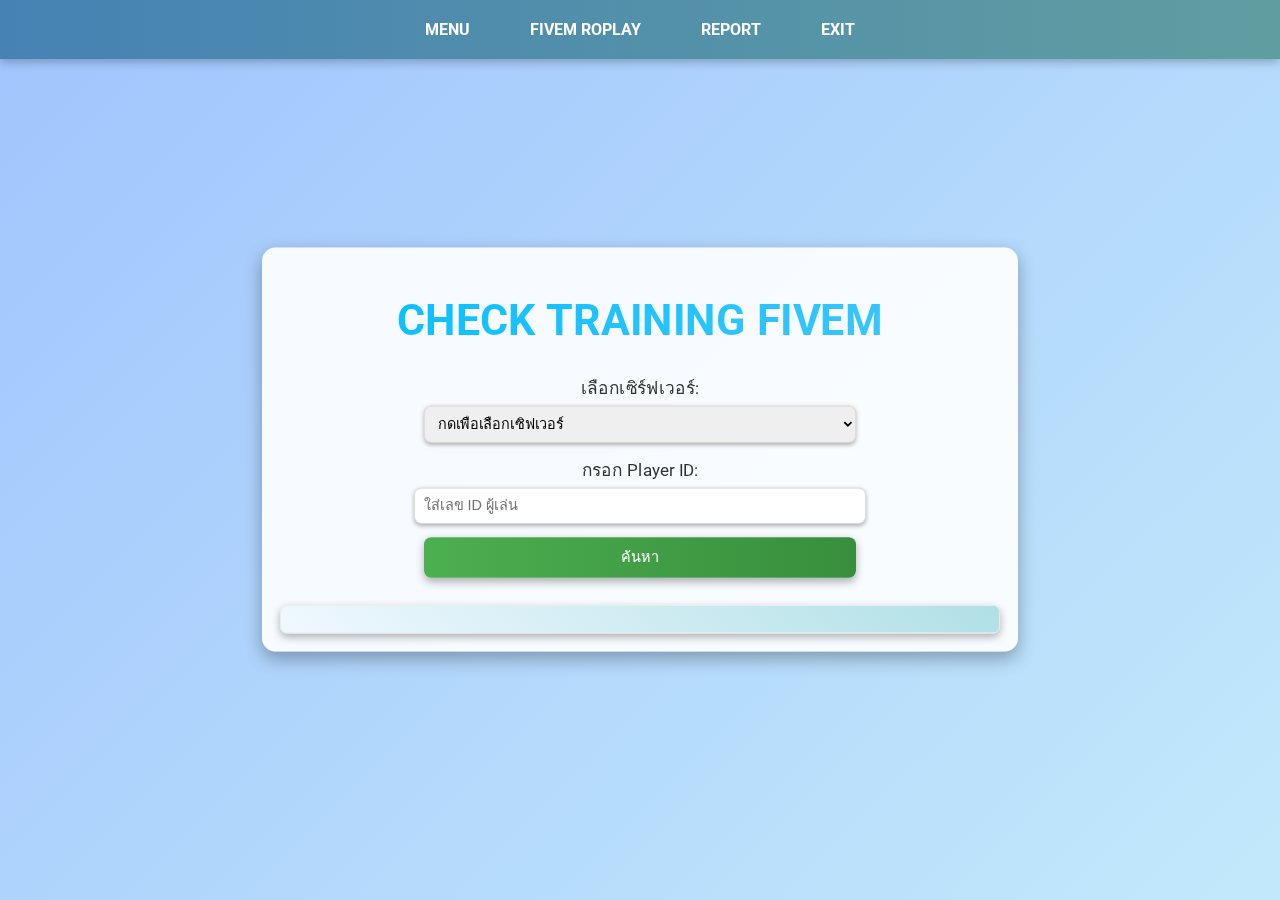
<file: training.html>
<!DOCTYPE html>
<html lang="th">
<head>
  <meta charset="UTF-8">
  <meta name="viewport" content="width=device-width, initial-scale=1.0">
  <title>FIVEM CHECK ROPLAY</title>
  <link rel="icon" href="FiveM.png" type="image/png">
  <link href="https://fonts.googleapis.com/css2?family=Roboto:wght@400;500;700&display=swap" rel="stylesheet">
  <style>
    body {
        font-family: 'Roboto', sans-serif;
        margin: 0;
        padding: 0;
        height: 100vh;
        overflow: hidden;
        background: linear-gradient(135deg, #a1c4fd, #c2e9fb);
        position: relative;
        display: flex;
        flex-direction: column;
        align-items: center;
        justify-content: center;
        animation: backgroundFade 10s infinite alternate;
    }

    @keyframes backgroundFade {
        0% { background: linear-gradient(135deg, #add8e6, #b0e0e6); }
        100% { background: linear-gradient(135deg, #87cefa, #b0e0e6); }
    }

    .container {
        width: 100%;
        max-width: 800px;
        padding: 20px;
        background: rgba(255, 255, 255, 0.9);
        border-radius: 15px;
        box-shadow: 0 8px 20px rgba(0, 0, 0, 0.3);
        text-align: center;
        animation: fadeIn 1s ease-in-out;
        transform: scale(0.9);
        transition: transform 0.3s ease;
    }

    .container:hover {
        transform: scale(1);
    }

    h1 {
        font-size: 3em;
        font-weight: bold;
        background: linear-gradient(135deg, #00bfff, #87cefa, #b0e0e6);
        background-size: 400% 400%;
        -webkit-background-clip: text;
        background-clip: text;
        -webkit-text-fill-color: transparent;
        animation: gradientMove 5s infinite linear;
    }

    @keyframes gradientMove {
        0% { background-position: 0% 50%; }
        50% { background-position: 100% 50%; }
        100% { background-position: 0% 50%; }
    }

    label {
        display: block;
        font-size: 1.2em;
        margin-bottom: 5px;
        color: #333;
    }

    select, input {
        width: 60%;
        padding: 10px;
        font-size: 1em;
        margin-bottom: 15px;
        border: 1px solid #ddd;
        border-radius: 8px;
        box-shadow: 0 2px 5px rgba(0, 0, 0, 0.3);
        transition: 0.3s ease-in-out;
    }

    select:focus, input:focus {
        transform: scale(1.1);
    }

    button {
        width: 60%;
        padding: 10px;
        font-size: 1em;
        background: linear-gradient(90deg, #4CAF50, #388e3c);
        color: white;
        border: none;
        cursor: pointer;
        border-radius: 8px;
        transition: 0.3s ease;
        box-shadow: 0 4px 10px rgba(0, 0, 0, 0.3);
    }

    button:hover {
        background: linear-gradient(90deg, #45a049, #2e7d32);
        transform: scale(1.1);
        box-shadow: 0 8px 15px rgba(0, 0, 0, 0.3);
    }

    button:active {
        animation: buttonClick 0.2s ease;
    }

    @keyframes buttonClick {
        0% { transform: scale(1); }
        50% { transform: scale(0.9); }
        100% { transform: scale(1); }
    }

    #result {
        margin-top: 30px;
        padding: 15px;
        background: linear-gradient(45deg, #f0f8ff, #b0e0e6);
        border: 1px solid #e6e6e6;
        border-radius: 8px;
        box-shadow: 0 4px 10px rgba(0, 0, 0, 0.3);
        animation: slideIn 0.8s ease-in-out;
    }

    #result h3 {
        font-size: 1.4em;
        color: #000000;
    }

    #result p {
        font-size: 1.1em;
        margin: 10px 0;
    }

    .navbar {
        position: fixed;
        top: 0;
        left: 0;
        width: 100%;
        background: linear-gradient(90deg, #4682b4, #5f9ea0);
        padding: 10px 0;
        display: flex;
        justify-content: center;
        gap: 20px;
        box-shadow: 0 2px 10px rgba(3, 3, 3, 0.3);
        z-index: 1000;
    }

    .navbar a {
        color: #ffffff;
        text-decoration: none;
        padding: 10px 20px;
        transition: background 0.3s, color 0.3s;
        font-weight: bold;
    }

    .navbar a:hover {
        background-color: #444;
        color: #000000;
    }

    @keyframes fadeIn {
        from { opacity: 0; transform: translateY(-20px); }
        to { opacity: 1; transform: translateY(0); }
    }

    @keyframes slideIn {
        from { opacity: 0; transform: translateX(-50px); }
        to { opacity: 1; transform: translateX(0); }
    }
  </style>
</head>
<body>

  <div class="navbar">
    <a href="menu.html">MENU</a>
    <a href="roplay.html">FIVEM ROPLAY</a>
    <a href="https://www.facebook.com/lakksjslal.ksksiksks">REPORT</a>
    <a href="check.html">EXIT</a>
  </div>

  <div class="container">
    <h1>CHECK TRAINING FIVEM </h1>
    <label for="server">เลือกเซิร์ฟเวอร์:</label>
    <select id="server">
        <option value="">กดเพื่อเลือกเซิฟเวอร์</option>           
        <option value="103.91.190.236">Starcommunity 1</option>
        <option value="103.91.190.107">Starcommunity 2</option>
        <option value="103.208.27.135">Starcommunity 3</option>
        <option value="45.154.27.198">Starcommunity 4</option>
        <option value="43.229.151.105">Starcommunity 5</option>
        <option value="146.19.69.171">WHAT TRAINING 1</option>
        <option value="146.19.69.172">WHAT TRAINING 2</option>
        <option value="103.91.190.242">Glorious Community</option>
        <option value="31.56.79.17">LAST STUDIO</option>
    </select>

    <label for="playerId">กรอก Player ID:</label>
    <input type="text" id="playerId" placeholder="ใส่เลข ID ผู้เล่น">

    <button onclick="checkPlayer()">ค้นหา</button>

    <div id="result"></div>
  </div>

  <script>
    function checkPlayer() {
      var serverIp = document.getElementById('server').value;
      var playerId = document.getElementById('playerId').value;

      fetch(`https://bothp.onrender.com/check-player?server=${serverIp}&player=${playerId}`)
        .then(response => response.json())
        .then(data => {
          if (data.name) {
            const steamURL = data.steamProfile ? data.steamProfile : "ไม่พบข้อมูล";
            document.getElementById("result").innerHTML = `
              <h3>ข้อมูลผู้เล่น</h3>
              <p><strong>Ping:</strong> ${data.ping || "ไม่พบข้อมูล"} ms</p>
              <p><strong>ชื่อผู้เล่น:</strong> ${data.name}</p>
              <p><strong>Steam Hex:</strong> ${data.steamHex || "ไม่พบข้อมูล"}</p>
              <p><strong>Steam Profile:</strong> <a href="${steamURL}" target="_blank">${steamURL}</a></p>
              <p><strong>Discord:</strong> ${data.discord || "ไม่พบข้อมูล"}</p>
            `;
          } else {
            document.getElementById("result").innerHTML = `<p>❌ ไม่พบข้อมูลผู้เล่น</p>`;
          }
        })
        .catch(error => {
          document.getElementById("result").innerHTML = `<p>❌ ไม่สามารถดึงข้อมูลจากเซิร์ฟเวอร์ได้</p>`;
        });
    }
  </script>

</body>
</html>
</file>
